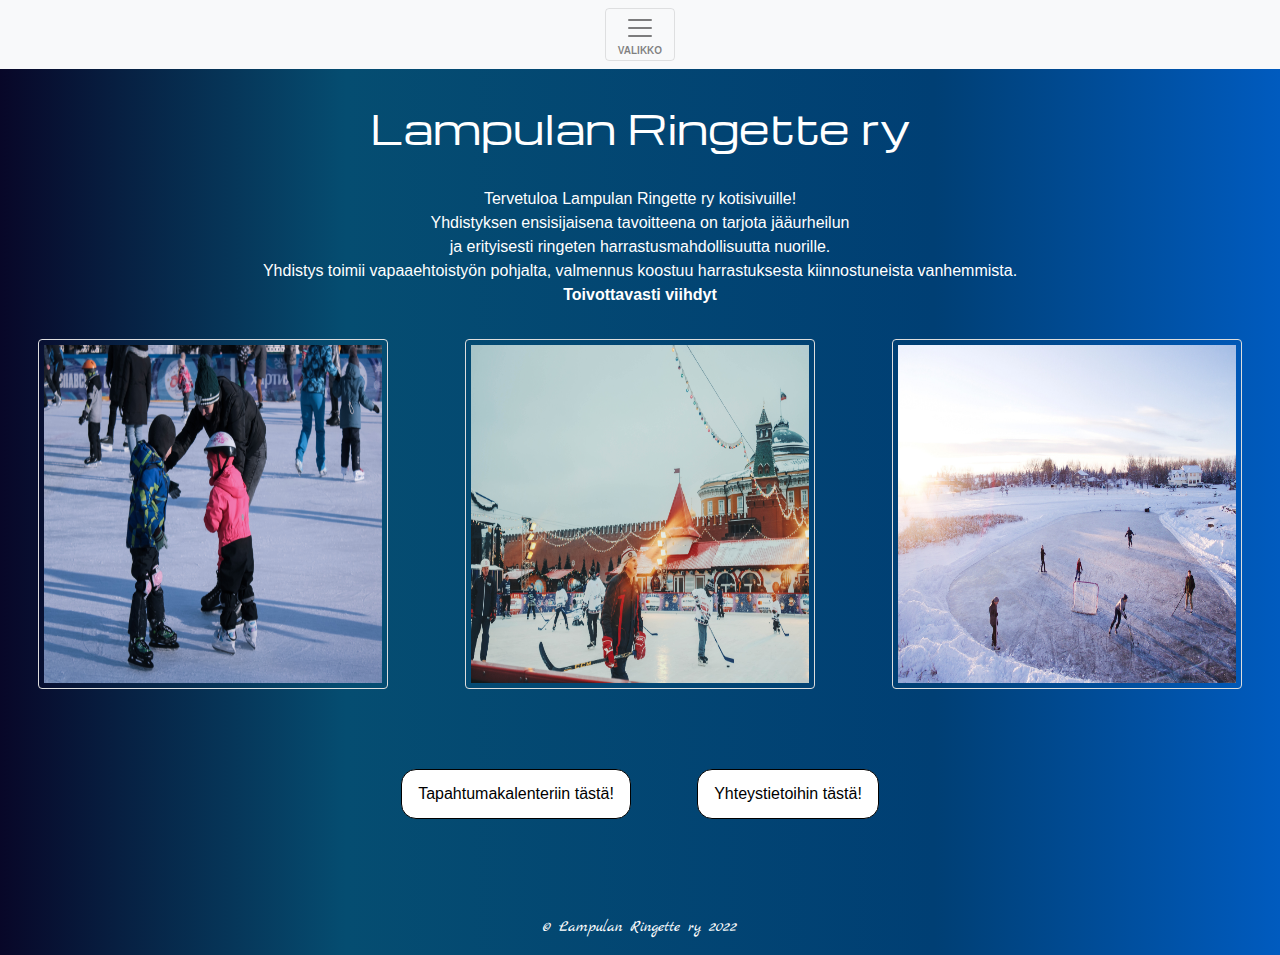
<file: index.html>
<!DOCTYPE html>
<html lang="fi">

<head>
    <title>Lampulan Ringette ry</title>
    <meta name="viewport" content="width=device-width, initial-scale=1">
    <meta http-equiv="Content-Type" content="text/html; charset=utf-8">
    <link rel="stylesheet" href="css/style.css">
    <link rel="preconnect" href="https://fonts.gstatic.com">
    <link rel="icon" type="image/png" sizes="32x32" href="images/ice-hockey-32.png">
    <link rel="icon" type="image/png" sizes="16x16" href="images/ice-hockey-16.png">
    <script src="https://code.jquery.com/jquery-1.12.4.js"></script>
    <link rel="stylesheet" href="https://stackpath.bootstrapcdn.com/bootstrap/4.3.1/css/bootstrap.min.css" integrity="sha384-ggOyR0iXCbMQv3Xipma34MD+dH/1fQ784/j6cY/iJTQUOhcWr7x9JvoRxT2MZw1T" crossorigin="anonymous">
    <script src="https://stackpath.bootstrapcdn.com/bootstrap/4.3.1/js/bootstrap.min.js" integrity="sha384-JjSmVgyd0p3pXB1rRibZUAYoIIy6OrQ6VrjIEaFf/nJGzIxFDsf4x0xIM+B07jRM" crossorigin="anonymous"></script>
</head>

<body>

    <!-- NAVBAR -->
    <div class="pos-f-t">
        <div class="collapse" id="navbarToggleExternalContent">
            <div class="bg-dark p-4 navbarbuttons">
                <!-- LINKIT -->
                <!-- Linkki etusivulle -->
                <a href="index.html">
                    <img src="images/ice-hockey-white.png" title="Etusivu"></a>
                <!-- Linkki facebookkiin -->
                <a href="https://www.facebook.com/sasky.fi/">
                    <img src="images/fb.png" title="Facebook"></a>
                <!-- Linkki instagramiin -->
                <a href="https://www.instagram.com/saskyofficial/">
                    <img src="images/ig.png" title="Instagram"></a>
                <!-- Linkki yhteystietoihin -->
                <a href="contacts.html">
                    <img src="images/info.png" title="Yhteystiedot"></a>
                <!-- Linkki kalenteriin -->
                <a href="calendar.html">
                    <img src="images/calendar.png" title="Kalenteri"></a>
            </div>
        </div>
        <nav class="navbar navbar-light bg-light">
            <button class="navbar-toggler" type="button" data-toggle="collapse" data-target="#navbarToggleExternalContent" aria-controls="navbarToggleExternalContent" aria-expanded="false" aria-label="Toggle navigation">
                <span class="navbar-toggler-icon"></span><div class="nav-text">Valikko</div>
            </button>
        </nav>
    </div>

    <!-- ETUSIVU -->

    <!-- Yläosa (info)-->
    <div class="top">
        <h1>Lampulan Ringette ry</h1>
        <p> Tervetuloa Lampulan Ringette ry kotisivuille!<br> Yhdistyksen ensisijaisena tavoitteena on tarjota jääurheilun<br> ja erityisesti ringeten harrastusmahdollisuutta nuorille.<br> Yhdistys toimii vapaaehtoistyön pohjalta, valmennus koostuu harrastuksesta
            kiinnostuneista vanhemmista.
            <br>
            <strong>Toivottavasti viihdyt </strong>
        </p>
    </div>
    <!-- Keskiosa (kuvat) -->
    <div class="gallery">
        <img src="images/jääkiekkokaukalo.jpg" />
        <img src="images/jääkiekko.jpg" />
        <img src="images/kuva3.jpg" />
    </div>
    <!-- Alaosa (napit) -->
    <div class="buttons">
        <a href="calendar.html">
            <button> Tapahtumakalenteriin tästä!
        </button>
        </a>
        <a href="contacts.html">
            <button> Yhteystietoihin tästä!
        </button>
        </a>
    </div>
    <!-- FOOTER -->
    <footer>
        <div>&copy; Lampulan Ringette ry 2022</div>
    </footer>

</body>

</html>
</file>
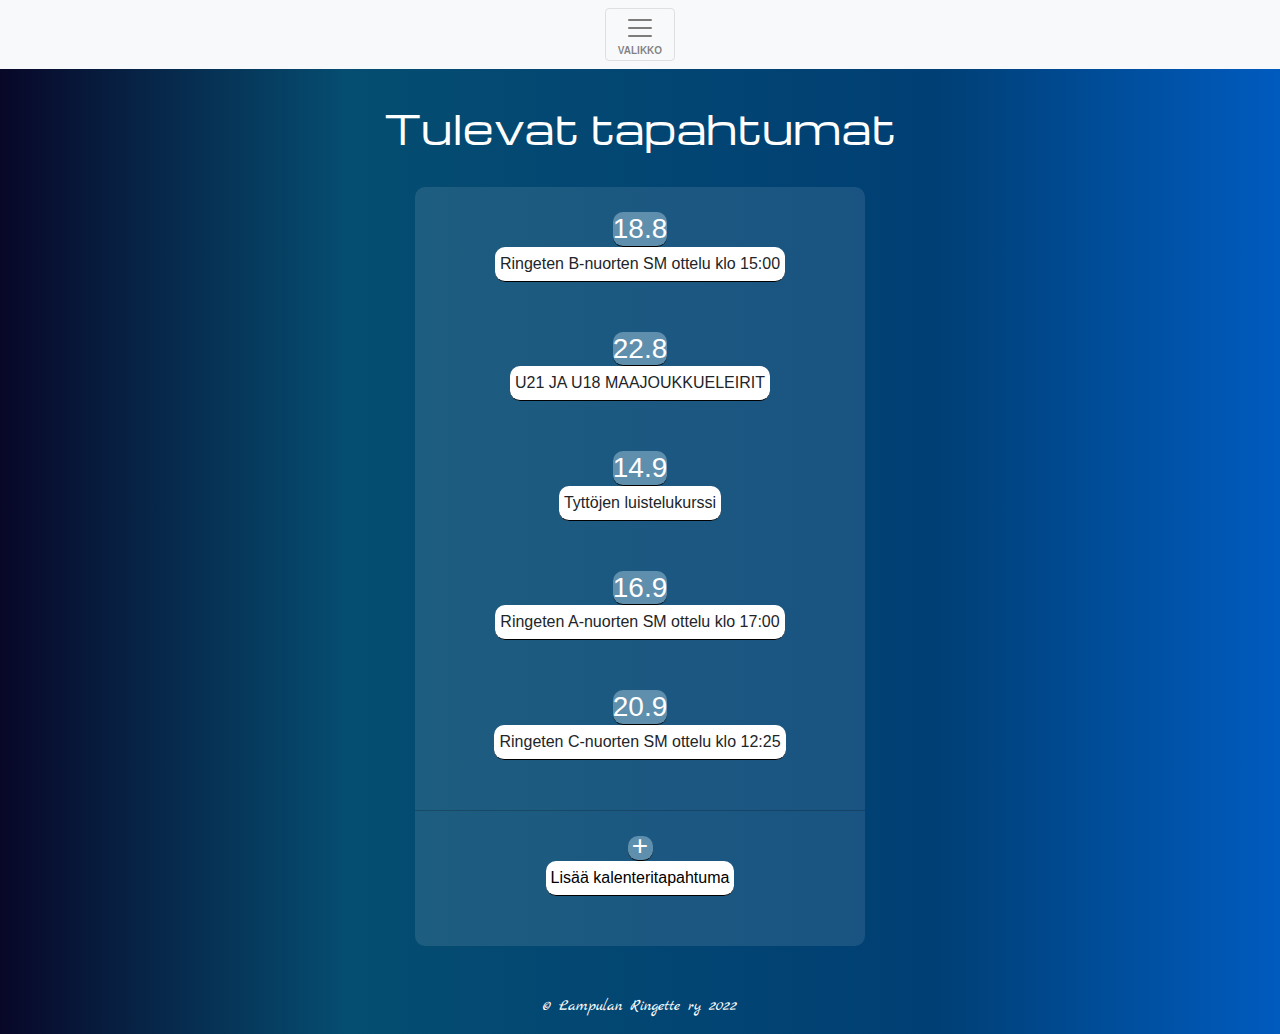
<file: calendar.html>
<!DOCTYPE html>
<html lang="fi">

<head>
    <title>Lampulan Ringette Ry</title>
    <meta name="viewport" content="width=device-width, initial-scale=1">
    <meta http-equiv="Content-Type" content="text/html; charset=utf-8">
    <link rel="stylesheet" href="css/style.css">
    <link rel="preconnect" href="https://fonts.gstatic.com">
    <meta name="keywords" content="ringette">
    <link rel="icon" type="image/png" sizes="32x32" href="images/ice-hockey-32.png">
    <link rel="icon" type="image/png" sizes="16x16" href="images/ice-hockey-16.png">
    <script src="https://code.jquery.com/jquery-1.12.4.js"></script>
    <link rel="stylesheet" href="https://stackpath.bootstrapcdn.com/bootstrap/4.3.1/css/bootstrap.min.css" integrity="sha384-ggOyR0iXCbMQv3Xipma34MD+dH/1fQ784/j6cY/iJTQUOhcWr7x9JvoRxT2MZw1T" crossorigin="anonymous">
    <script src="https://stackpath.bootstrapcdn.com/bootstrap/4.3.1/js/bootstrap.min.js" integrity="sha384-JjSmVgyd0p3pXB1rRibZUAYoIIy6OrQ6VrjIEaFf/nJGzIxFDsf4x0xIM+B07jRM" crossorigin="anonymous"></script>
</head>

<body>
    <!-- NAVBAR -->
    <div class="pos-f-t">
        <div class="collapse" id="navbarToggleExternalContent">
            <div class="bg-dark p-4 navbarbuttons">
                <!-- LINKIT -->
                <!-- Linkki etusivulle -->
                <a href="index.html">
                    <img src="images/ice-hockey-white.png" title="Etusivu"></a>
                <!-- Linkki facebookkiin -->
                <a href="https://www.facebook.com/sasky.fi/">
                    <img src="images/fb.png" title="Facebook"></a>
                <!-- Linkki instagramiin -->
                <a href="https://www.instagram.com/saskyofficial/">
                    <img src="images/ig.png" title="Instagram"></a>
                <!-- Linkki yhteystietoihin -->
                <a href="contacts.html">
                    <img src="images/info.png" title="Yhteystiedot"></a>
                <!-- Linkki kalenteriin -->
                <a href="calendar.html">
                    <img src="images/calendar.png" title="Kalenteri"></a>
            </div>
        </div>
        <nav class="navbar navbar-light bg-light">
            <button class="navbar-toggler" type="button" data-toggle="collapse" data-target="#navbarToggleExternalContent" aria-controls="navbarToggleExternalContent" aria-expanded="false" aria-label="Toggle navigation">
                <span class="navbar-toggler-icon"></span><div class="nav-text">Valikko</div>
            </button>
        </nav>
    </div>
    <!-- TAPAHTUMAKALENTERI -->
    <h1>Tulevat tapahtumat</h1>
    <div class="calendar">
        <div class="event">
            <div class="event-date">
                <!-- Tapahtuman päivämäärä -->
                <h3>18.8</h3>
            </div>
            <!-- Tapahtuman sisältö -->
            <div class="event-content">Ringeten B-nuorten SM ottelu klo 15:00</div>
        </div>
        <div class="event">
            <div class="event-date">
                <!-- Tapahtuman päivämäärä -->
                <h3>22.8</h3>
            </div>
            <!-- Tapahtuman sisältö -->
            <div class="event-content">U21 JA U18 MAAJOUKKUELEIRIT</div>
        </div>

        <div class="event">
            <div class="event-date">
                <!-- Tapahtuman päivämäärä -->
                <h3>14.9</h3>
            </div>
            <!-- Tapahtuman sisältö -->
            <div class="event-content">Tyttöjen luistelukurssi </div>
        </div>
        <div class="event">
            <div class="event-date">
                <!-- Tapahtuman päivämäärä -->
                <h3>16.9</h3>
            </div>
            <!-- Tapahtuman sisältö -->
            <div class="event-content">Ringeten A-nuorten SM ottelu klo 17:00</div>
        </div>
        <div class="event">
            <div class="event-date">
                <!-- Tapahtuman päivämäärä -->
                <h3>20.9</h3>
            </div>
            <!-- Tapahtuman sisältö -->
            <div class="event-content">Ringeten C-nuorten SM ottelu klo 12:25</div>
        </div>
        <div class="line">
        </div>
        <div class="event">
            <div class="event-add">
            <h3>+<h3>
            </div>
            <a href="https://www.google.com/calendar">
            <div class="event-content">Lisää kalenteritapahtuma</div>
            </a>
        </div>
    </div>
    <!-- FOOTER -->
    <footer>
        <div> &copy; Lampulan Ringette ry 2022</div>
    </footer>
    </div>
    </div>
    </div>
</body>

</html>
</file>
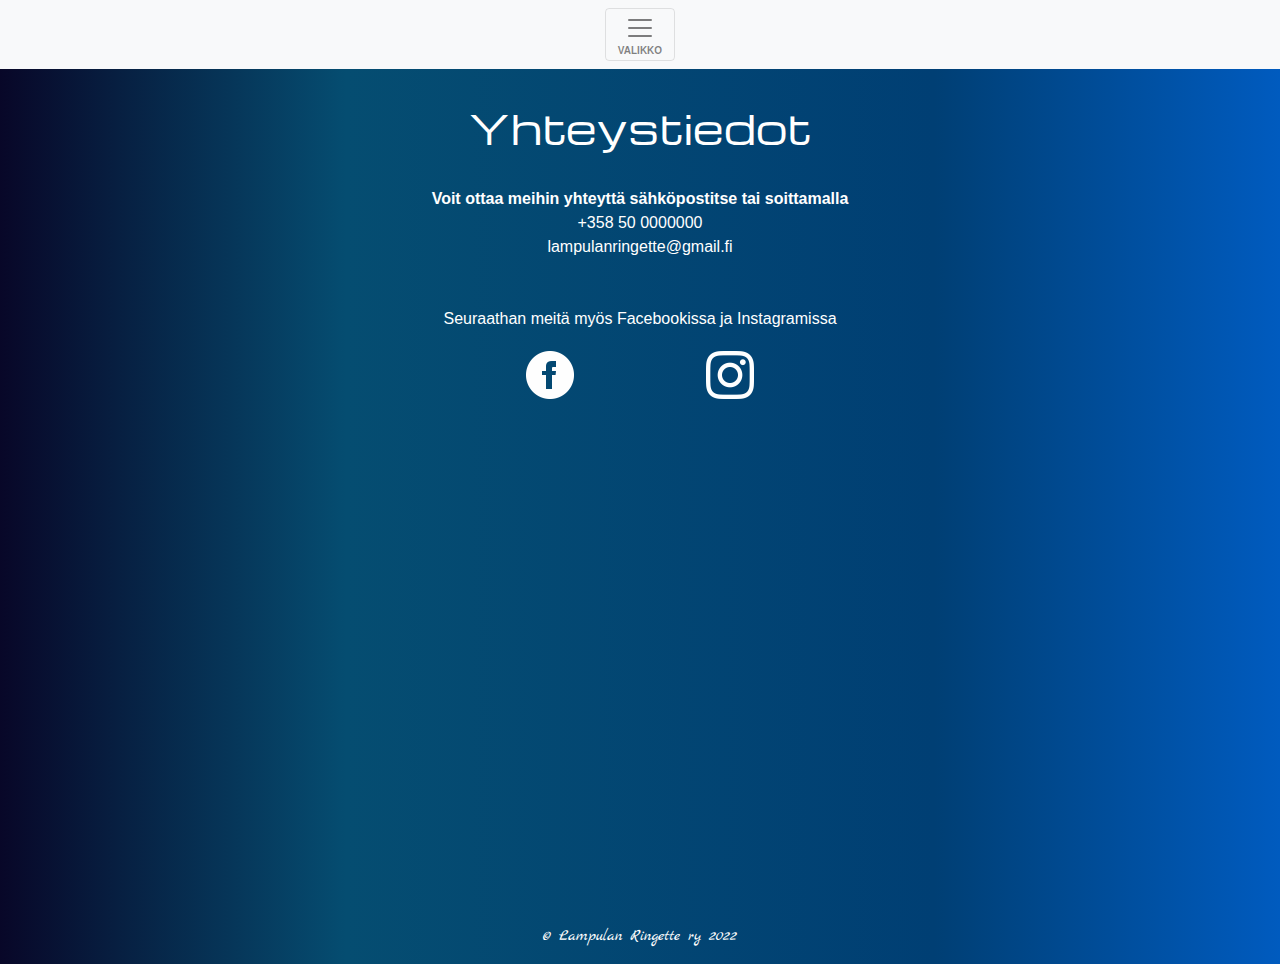
<file: contacts.html>
<!DOCTYPE html>
<html lang="fi">

<head>
    <title>Lampulan Ringette Ry</title>
    <meta name="viewport" content="width=device-width, initial-scale=1">
    <meta http-equiv="Content-Type" content="text/html; charset=utf-8">
    <link rel="stylesheet" href="css/style.css">
    <link rel="preconnect" href="https://fonts.gstatic.com">
    <meta name="keywords" content="ringette">
    <link rel="icon" type="image/png" sizes="32x32" href="images/ice-hockey-32.png">
    <link rel="icon" type="image/png" sizes="16x16" href="images/ice-hockey-16.png">
    <script src="https://code.jquery.com/jquery-1.12.4.js"></script>
    <link rel="stylesheet" href="https://stackpath.bootstrapcdn.com/bootstrap/4.3.1/css/bootstrap.min.css" integrity="sha384-ggOyR0iXCbMQv3Xipma34MD+dH/1fQ784/j6cY/iJTQUOhcWr7x9JvoRxT2MZw1T" crossorigin="anonymous">
    <script src="https://stackpath.bootstrapcdn.com/bootstrap/4.3.1/js/bootstrap.min.js" integrity="sha384-JjSmVgyd0p3pXB1rRibZUAYoIIy6OrQ6VrjIEaFf/nJGzIxFDsf4x0xIM+B07jRM" crossorigin="anonymous"></script>
</head>

<body>
    <!-- NAVBAR -->
    <div class="pos-f-t">
        <div class="collapse" id="navbarToggleExternalContent">
            <div class="bg-dark p-4 navbarbuttons">
                <!-- LINKIT -->
                <!-- Linkki etusivulle -->
                <a href="index.html">
                    <img src="images/ice-hockey-white.png" title="Etusivu"></a>
                <!-- Linkki facebookkiin -->
                <a href="https://www.facebook.com/sasky.fi/">
                    <img src="images/fb.png" title="Facebook"></a>
                <!-- Linkki instagramiin -->
                <a href="https://www.instagram.com/saskyofficial/">
                    <img src="images/ig.png" title="Instagram"></a>
                <!-- Linkki yhteystietoihin -->
                <a href="contacts.html">
                    <img src="images/info.png" title="Yhteystiedot"></a>
                <!-- Linkki kalenteriin -->
                <a href="calendar.html">
                    <img src="images/calendar.png" title="Kalenteri"></a>
            </div>
        </div>
        <nav class="navbar navbar-light bg-light">
            <button class="navbar-toggler" type="button" data-toggle="collapse" data-target="#navbarToggleExternalContent" aria-controls="navbarToggleExternalContent" aria-expanded="false" aria-label="Toggle navigation">
                <span class="navbar-toggler-icon"></span><div class="nav-text">Valikko</div>
            </button>
        </nav>
    </div>
    <!-- YHTEYSTIEDOT -->
    <!-- Yläosa -->
    <div class="contact-top">
        <h1>Yhteystiedot</h1>
        <p><strong> Voit ottaa meihin yhteyttä sähköpostitse tai soittamalla </strong></p>
        <p><a href="tel:+358 40 4181023">+358 50 0000000</a></p>
        <p><a href="mailto:lampulanringette@gmail.fi">lampulanringette@gmail.fi</a></p>
        <br><br>
        <p>Seuraathan meitä myös Facebookissa ja Instagramissa</p>
    </div>
    <!-- Keskiosa -->
    <div class="contact-middle">
        <a href="https://www.facebook.com/sasky.fi/">
            <img src="images/fb.png"></a>
        <a href="https://www.instagram.com/saskyofficial/">
            <img src="images/ig.png"></a>
    </div>
    <!-- Alaosa -->
    <div class="contact-bottom">
        <iframe src="https://www.google.com/maps/embed?pb=!1m18!1m12!1m3!1d1912.7969509996133!2d22.900011616217984!3d61.35250045422026!2m3!1f0!2f0!3f0!3m2!1i1024!2i768!4f13.1!3m3!1m2!1s0x4689340d40ea1e55%3A0x3d0b705418be4ced!2sSASKY%20koulutuskuntayhtym%C3%A4!5e0!3m2!1sfi!2sfi!4v1659011849264!5m2!1sfi!2sfi"
            width="600" height="450" style="border:0;" allowfullscreen="" loading="lazy" referrerpolicy="no-referrer-when-downgrade"></iframe>
    </div>
    <!-- FOOTER -->
    <footer>
        <div> &copy; Lampulan Ringette ry 2022</div>
    </footer>
    </div>
    </div>
    </div>
</body>

</html>
</file>
<file: css/style.css>
@import url('https://fonts.googleapis.com/css2?family=Corinthia&display=swap');
@import url('https://fonts.googleapis.com/css2?family=Michroma&display=swap');
@import url('https://fonts.googleapis.com/css2?family=Marck+Script&display=swap');
* {
    text-align: center !important;
    margin: auto !important;
}

body {
    background: rgb(8, 7, 40);
    background: linear-gradient(90deg, rgba(8, 7, 40, 1) 0%, rgba(5, 77, 113, 1) 27%, rgba(0, 63, 116, 1) 73%, rgba(0, 91, 191, 1) 100%);
}

p,
h1 {
    color: white;
}

h1 {
    font-family: 'Michroma', sans-serif;
    padding: 35px;
}


/*Napit*/

.buttons {
    padding-top: 5rem;
    padding-left: 23rem;
    padding-right: 23rem;
    padding-bottom: 3rem;
    display: flex;
    flex-direction: row;
    align-items: center;
    justify-content:space-between;
}

.buttons button {
    outline: 0;
    grid-gap: 8px;
    align-items: center;
    background: 0 0;
    background-color: white;
    border: 1px solid #000;
    border-radius: 15px;
    cursor: pointer;
    display: inline-flex;
    flex-shrink: 0;
    font-size: 16px;
    gap: 8px;
    justify-content: center;
    line-height: 1.5;
    overflow: hidden;
    padding: 12px 16px;
    text-decoration: none;
    text-overflow: ellipsis;
    transition: all .14s ease-out;
    white-space: nowrap;
}

button:hover {
    box-shadow: 4px 4px 0 #000;
    transform: translate(-4px, -4px);
}

 :focus-visible {
    outline-offset: 1px;
}

.navbarbuttons {
    display: flex;
}

.nav-text {
    color: rgba(5, 5, 5, 0.5);
    padding-top: 3px;
    font-size: 10px;
    text-transform: uppercase;
    font-weight: bold;
}


/*Kuvat*/

.gallery {
    display: flex;
    flex-wrap: wrap;
    align-items: center;
    justify-content: space-around;
    padding-top: 2rem;
}

.gallery img {
    width: 350px;
    height: 350px;
    border: 1px solid #ddd;
    border-radius: 4px;
    padding: 5px;
}


/*Footer*/

footer {
    font-size: 1rem;
    text-align: center;
    color: white;
    padding-top: 3rem;
    padding-bottom: 1rem;
    font-family: 'Marck Script', cursive;
}


/*Yhteystiedot*/

.contact-top a {
    text-decoration: none;
    color: white;
}

.contact-top {
    display: flex;
    flex-direction: column;
}

.contact-middle {
    padding: 20px;
    display: flex;
    flex-direction: row;
    justify-content: space-around;
    width: 400px;
}


/*Tapahtumakalenteri*/

.calendar {
    display: flex;
    flex-direction: column;
    background: rgba(255, 255, 255, 0.1);
    width: fit-content;
    border-radius: 10px;
    padding-bottom: 25px;
}

.event {
    padding: 25px;
}

.event a:link, a:visited {
    color: black;
    text-align: center;
    text-decoration: none;
    display: inline-block;
  }
  
.event a:hover, a:active {
    color: rgb(49, 125, 224) !important;
  }

.event-content {
    border-bottom: 1px solid rgb(0, 0, 0);
    background-color: white;
    border-radius: 10px;
    padding: 5px;
}

.event-date {
    border-bottom: 1px solid rgb(0, 0, 0);
    color: white;
    background: rgba(161, 197, 218, 0.5);
    width: fit-content;
    height: fit-content;
    border-radius: 10px;
}

.event-add {
    border-bottom: 1px solid rgb(0, 0, 0);
    color: white;
    background: rgba(161, 197, 218, 0.5);
    width: 25px;
    height: 25px;
    border-radius: 10px;
}
.event-add h3 {
    position:relative;
    top: -7px;
}

.line {
    display: flex;
    padding-top: 25px;
    width: 450px;
    border-bottom: 1px solid rgba(0, 0, 0, 0.2)
}


/*Pienemmät näytöt*/

@media screen and (max-device-width:1100px),
screen and (max-width:1100px) {
    .gallery {
        display: flex;
        flex-direction: column;
        justify-content: space-between;
    }
}

@media screen and (max-device-width:600px),
screen and (max-width:600px) {
    .contact-bottom iframe {
        width: 325px;
        height: 250px;
    }
}

@media screen and (max-device-width:500px),
screen and (max-width:500px) {
    .buttons {
        display: flex;
        flex-direction: column;
        justify-content: space-between;
    }
    .buttons {
        padding-top: 3rem;
    }
}

@media screen and (max-device-width:400px),
screen and (max-width:400px) {
    .navbarbuttons {
        flex-direction: column;
        justify-content: space-around;
    }
    .navbarbuttons img {
        padding-top: 15px;
    }
    .contact-middle {
        width: 250px;
    }
    .contact-top h1 {
        font-size: 1.5rem;
    }
}
</file>
